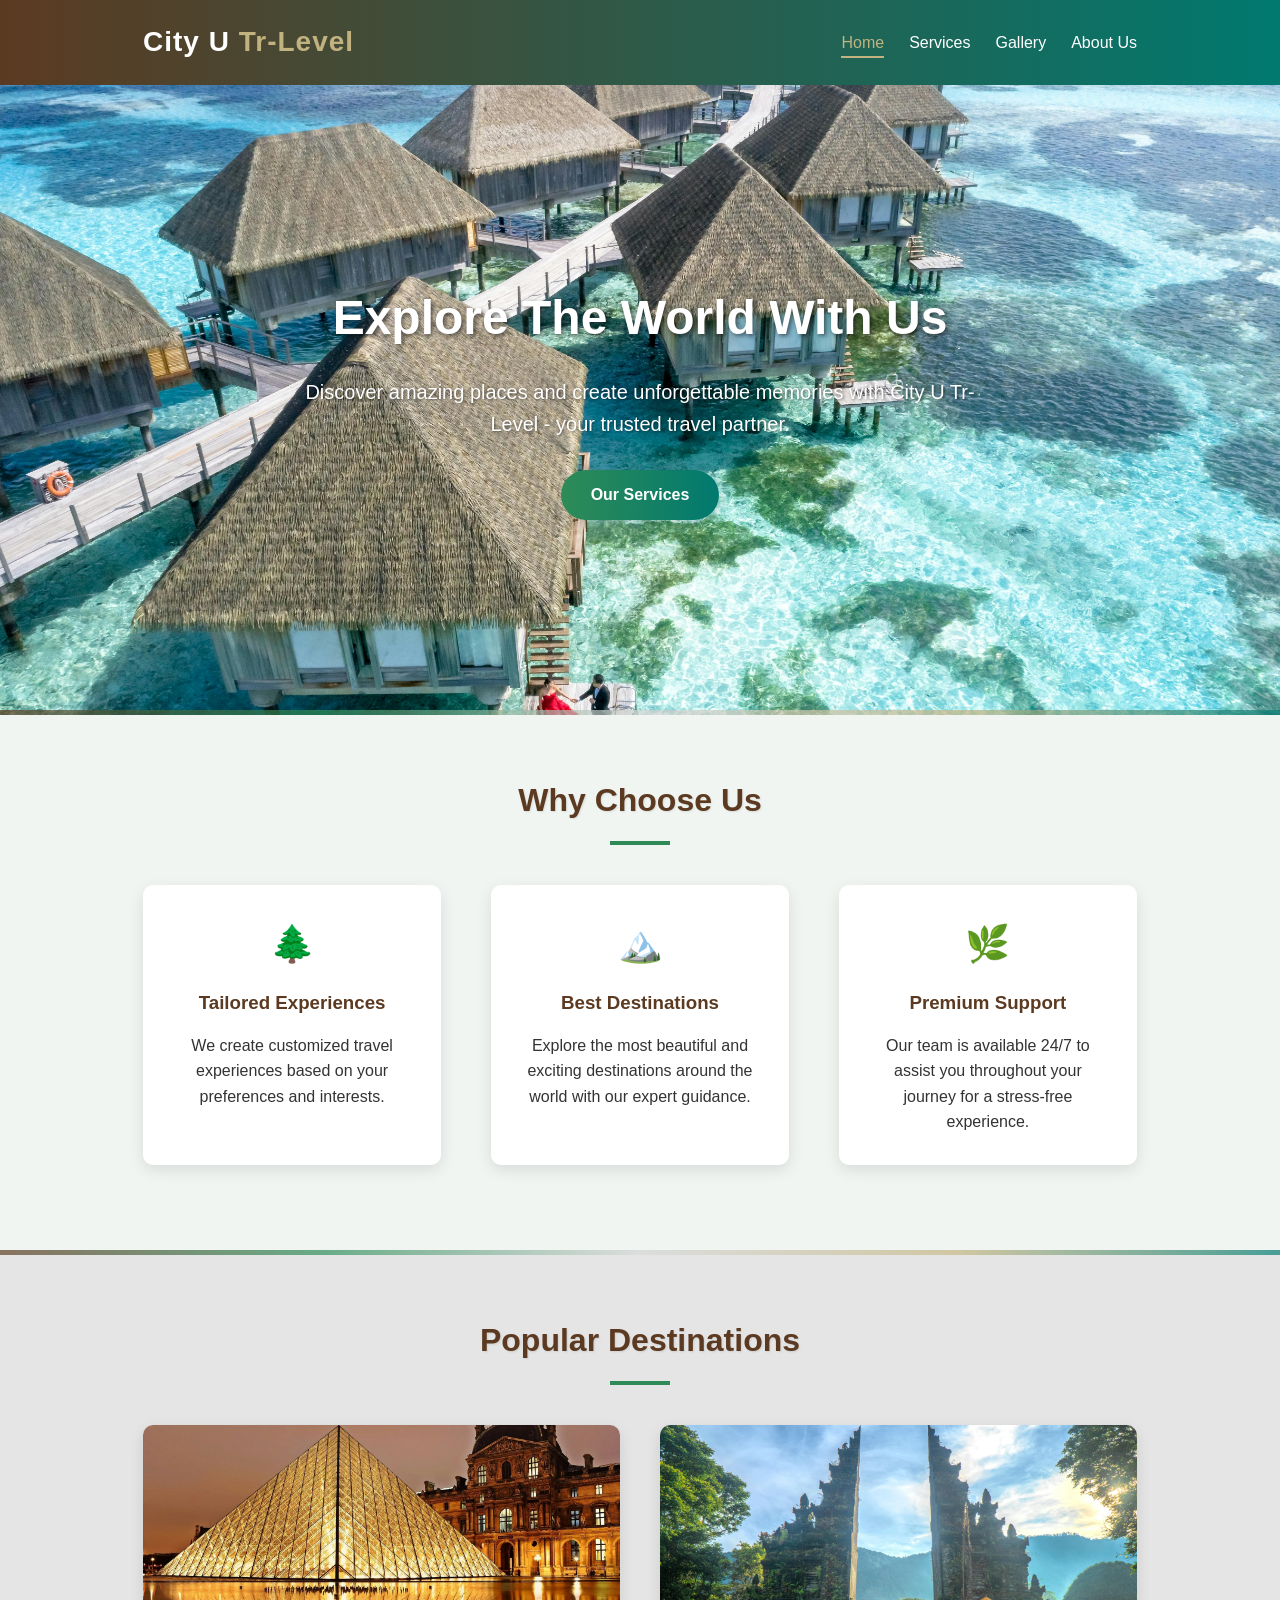
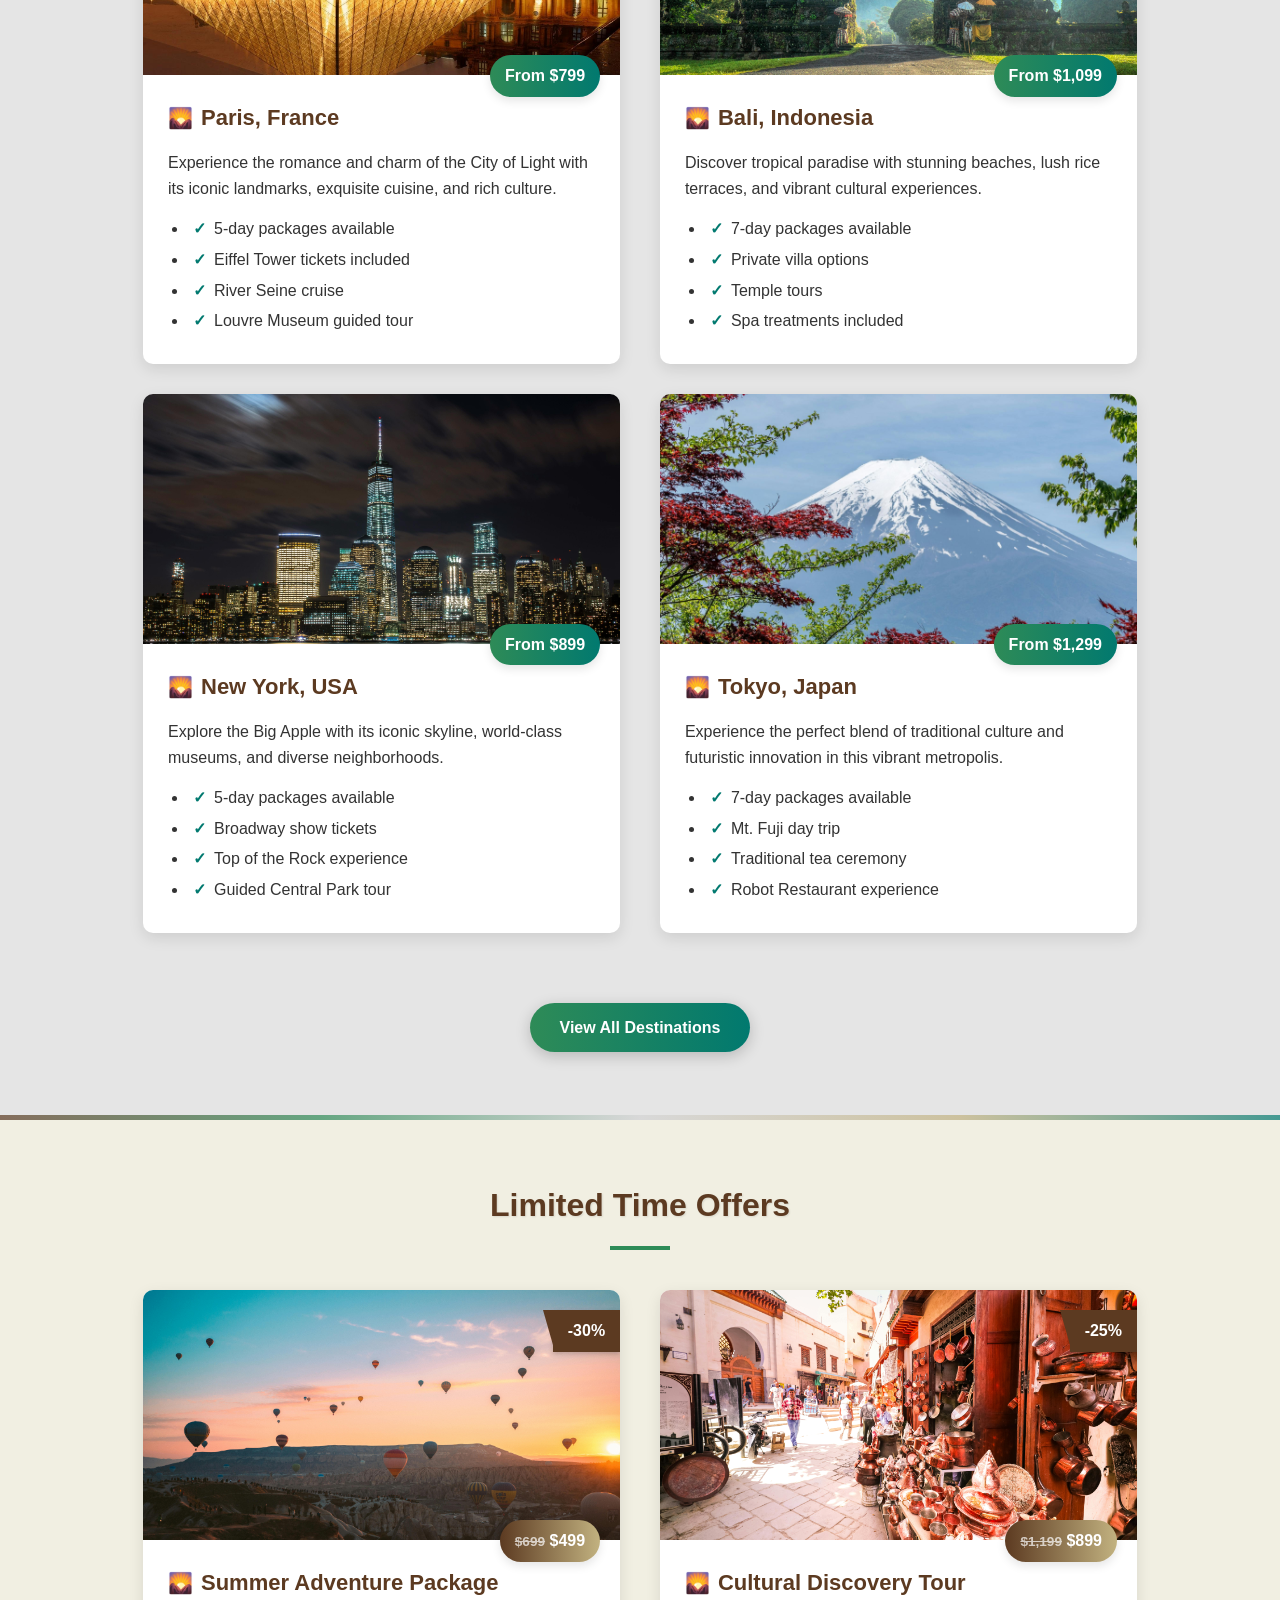
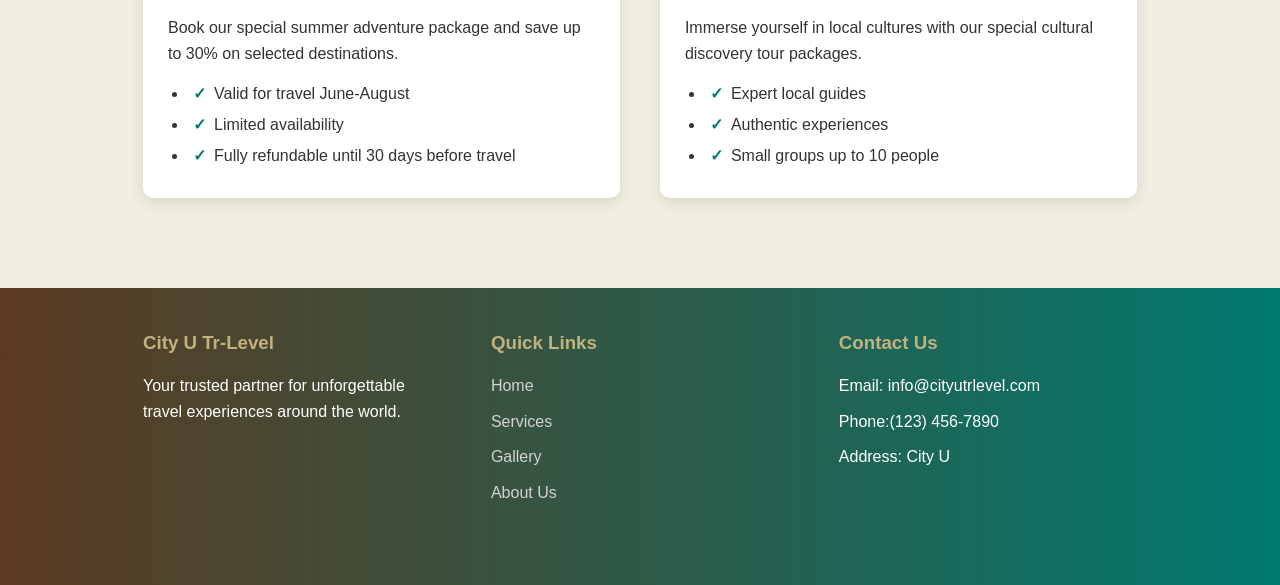
<file: index.html>
<!DOCTYPE html>
<html lang="en">

<head>
    <meta charset="UTF-8">
    <meta name="viewport" content="width=device-width, initial-scale=1.0">
    <title>City U Tr-Level | Home</title>
    <link rel="stylesheet" href="styles.css">
</head>

<body>
    <header>
        <div class="container">
            <nav class="navbar">
                <div class="logo">City U <span>Tr-Level</span></div>
                <ul class="nav-links">
                    <li><a href="index.html" class="active">Home</a></li>
                    <li><a href="services.html">Services</a></li>
                    <li><a href="gallery.html">Gallery</a></li>
                    <li><a href="about.html">About Us</a></li>
                </ul>
            </nav>
        </div>
    </header>

    <section class="hero" style="background-image: url('images/hero-bg.jpg');">
        <h1>Explore The World With Us</h1>
        <p>Discover amazing places and create unforgettable memories with City U Tr-Level - your trusted travel partner.
        </p>
        <a href="services.html" class="btn">Our Services</a>
    </section>

    <section style="background-color: #f0f5f2;">
        <div class="container">
            <h2 class="section-title">Why Choose Us</h2>
            <div class="features">
                <div class="feature-box">
                    <h3>Tailored Experiences</h3>
                    <p>We create customized travel experiences based on your preferences and interests.</p>
                </div>
                <div class="feature-box">
                    <h3>Best Destinations</h3>
                    <p>Explore the most beautiful and exciting destinations around the world with our expert guidance.
                    </p>
                </div>
                <div class="feature-box">
                    <h3>Premium Support</h3>
                    <p>Our team is available 24/7 to assist you throughout your journey for a stress-free experience.
                    </p>
                </div>
            </div>
        </div>
    </section>

    <section style="background-color: #e5e5e5;">
        <div class="container">
            <h2 class="section-title">Popular Destinations</h2>
            <div class="services-grid">
                <div class="service-card">
                    <div class="service-img" style="background-image: url('images/paris.jpg');"></div>
                    <div class="service-content">
                        <span class="price-tag">From $799</span>
                        <h3>Paris, France</h3>
                        <p>Experience the romance and charm of the City of Light with its iconic landmarks, exquisite
                            cuisine, and rich culture.</p>
                        <ul>
                            <li>5-day packages available</li>
                            <li>Eiffel Tower tickets included</li>
                            <li>River Seine cruise</li>
                            <li>Louvre Museum guided tour</li>
                        </ul>
                    </div>
                </div>
                <div class="service-card">
                    <div class="service-img" style="background-image: url('images/bali.jpg');"></div>
                    <div class="service-content">
                        <span class="price-tag">From $1,099</span>
                        <h3>Bali, Indonesia</h3>
                        <p>Discover tropical paradise with stunning beaches, lush rice terraces, and vibrant cultural
                            experiences.</p>
                        <ul>
                            <li>7-day packages available</li>
                            <li>Private villa options</li>
                            <li>Temple tours</li>
                            <li>Spa treatments included</li>
                        </ul>
                    </div>
                </div>
                <div class="service-card">
                    <div class="service-img" style="background-image: url('images/newyork.jpg');"></div>
                    <div class="service-content">
                        <span class="price-tag">From $899</span>
                        <h3>New York, USA</h3>
                        <p>Explore the Big Apple with its iconic skyline, world-class museums, and diverse
                            neighborhoods.</p>
                        <ul>
                            <li>5-day packages available</li>
                            <li>Broadway show tickets</li>
                            <li>Top of the Rock experience</li>
                            <li>Guided Central Park tour</li>
                        </ul>
                    </div>
                </div>
                <div class="service-card">
                    <div class="service-img" style="background-image: url('images/tokyo.jpg');"></div>
                    <div class="service-content">
                        <span class="price-tag">From $1,299</span>
                        <h3>Tokyo, Japan</h3>
                        <p>Experience the perfect blend of traditional culture and futuristic innovation in this vibrant
                            metropolis.</p>
                        <ul>
                            <li>7-day packages available</li>
                            <li>Mt. Fuji day trip</li>
                            <li>Traditional tea ceremony</li>
                            <li>Robot Restaurant experience</li>
                        </ul>
                    </div>
                </div>
            </div>
            <div style="text-align: center; margin-top: 40px;">
                <a href="services.html" class="btn">View All Destinations</a>
            </div>
        </div>
    </section>

    <section style="background-color: #f1efe2;">
        <div class="container">
            <h2 class="section-title">Limited Time Offers</h2>
            <div class="services-grid">
                <div class="service-card">
                    <div class="service-img" style="background-image: url('images/adventure3.jpg');">
                        <span class="discount-tag">-30%</span>
                    </div>
                    <div class="service-content">
                        <span class="price-tag discount"><del>$699</del> $499</span>
                        <h3>Summer Adventure Package</h3>
                        <p>Book our special summer adventure package and save up to 30% on selected destinations.</p>
                        <ul>
                            <li>Valid for travel June-August</li>
                            <li>Limited availability</li>
                            <li>Fully refundable until 30 days before travel</li>
                        </ul>
                    </div>
                </div>
                <div class="service-card">
                    <div class="service-img" style="background-image: url('images/culture3.jpg');">
                        <span class="discount-tag">-25%</span>
                    </div>
                    <div class="service-content">
                        <span class="price-tag discount"><del>$1,199</del> $899</span>
                        <h3>Cultural Discovery Tour</h3>
                        <p>Immerse yourself in local cultures with our special cultural discovery tour packages.</p>
                        <ul>
                            <li>Expert local guides</li>
                            <li>Authentic experiences</li>
                            <li>Small groups up to 10 people</li>
                        </ul>
                    </div>
                </div>
            </div>
        </div>
    </section>

    <footer>
        <div class="container">
            <div class="footer-content">
                <div class="footer-section">
                    <h3>City U Tr-Level</h3>
                    <p>Your trusted partner for unforgettable travel experiences around the world.</p>
                </div>
                <div class="footer-section">
                    <h3>Quick Links</h3>
                    <ul>
                        <li><a href="index.html">Home</a></li>
                        <li><a href="services.html">Services</a></li>
                        <li><a href="gallery.html">Gallery</a></li>
                        <li><a href="about.html">About Us</a></li>
                    </ul>
                </div>
                <div class="footer-section">
                    <h3>Contact Us</h3>
                    <ul>
                        <li>Email: info@cityutrlevel.com</li>
                        <li>Phone:(123) 456-7890</li>
                        <li>Address: City U</li>
                    </ul>
                </div>
            </div>
        </div>
    </footer>
</body>

</html>
</file>
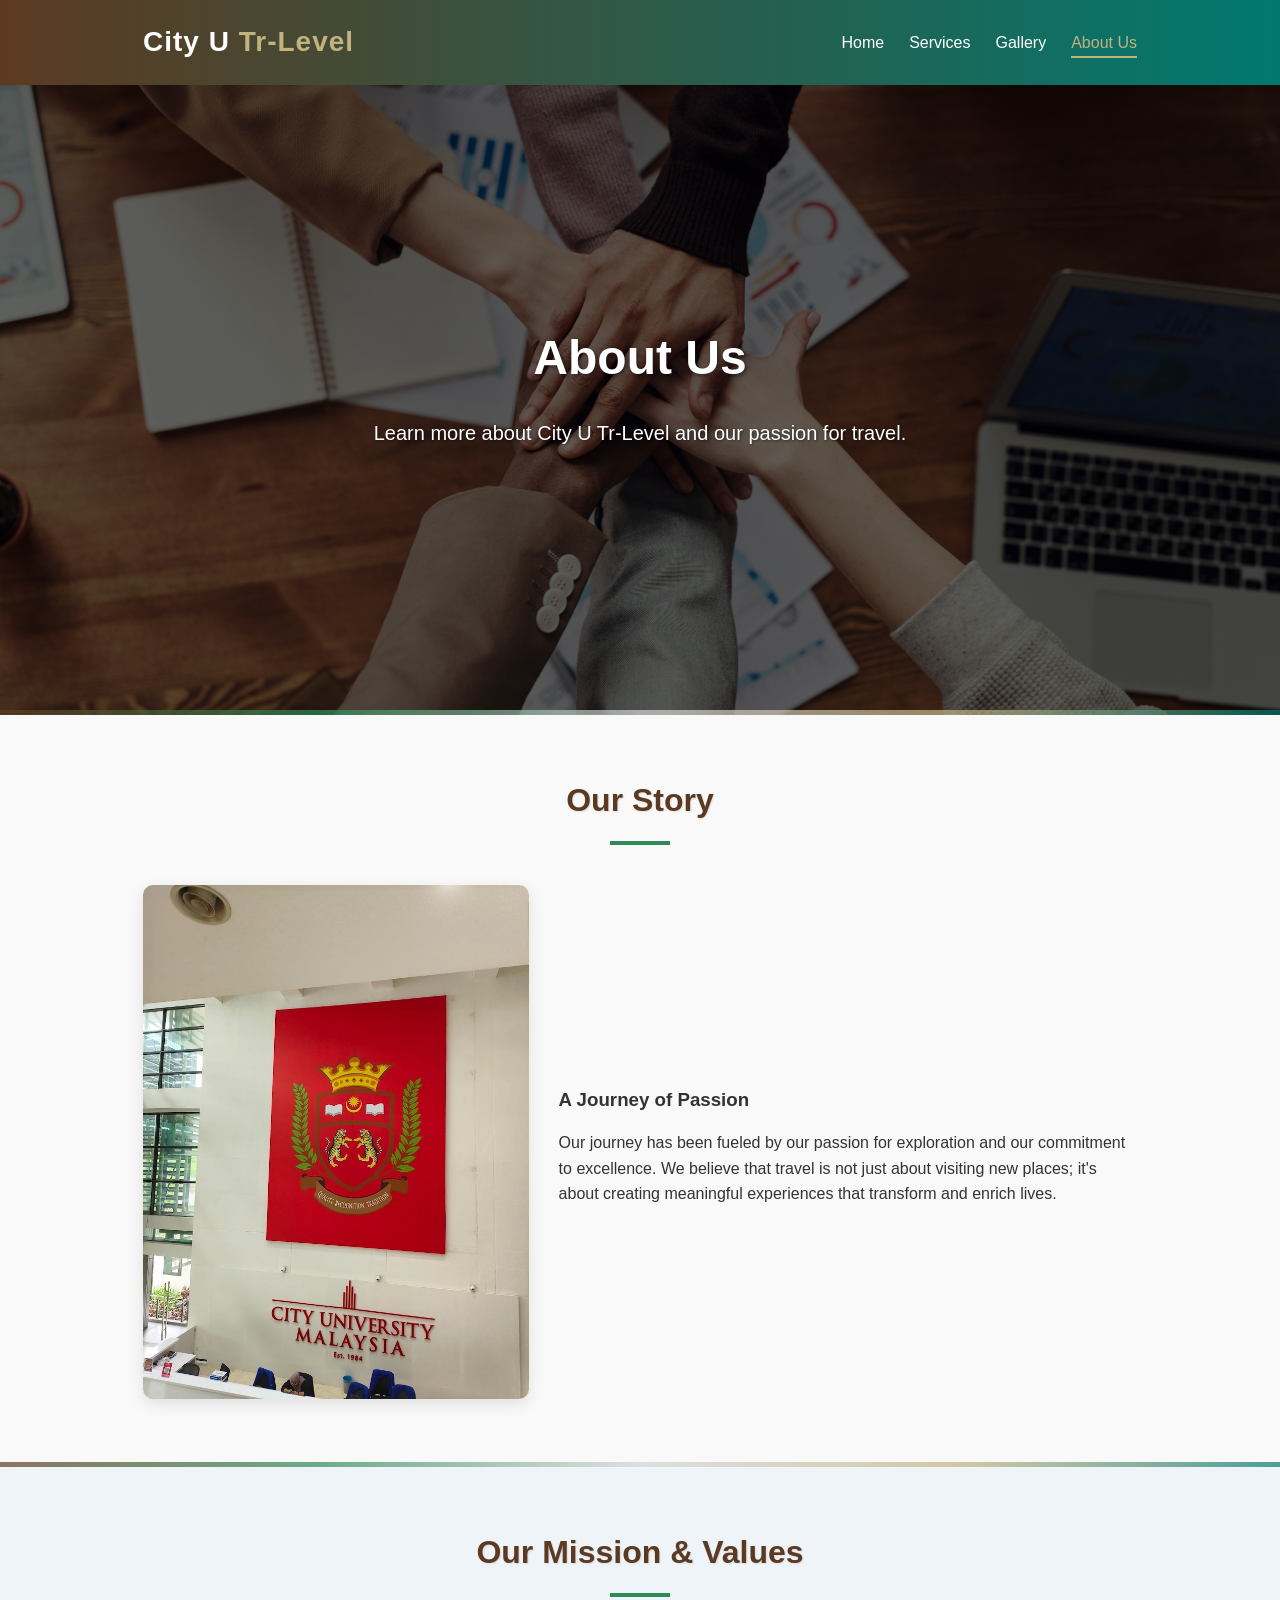
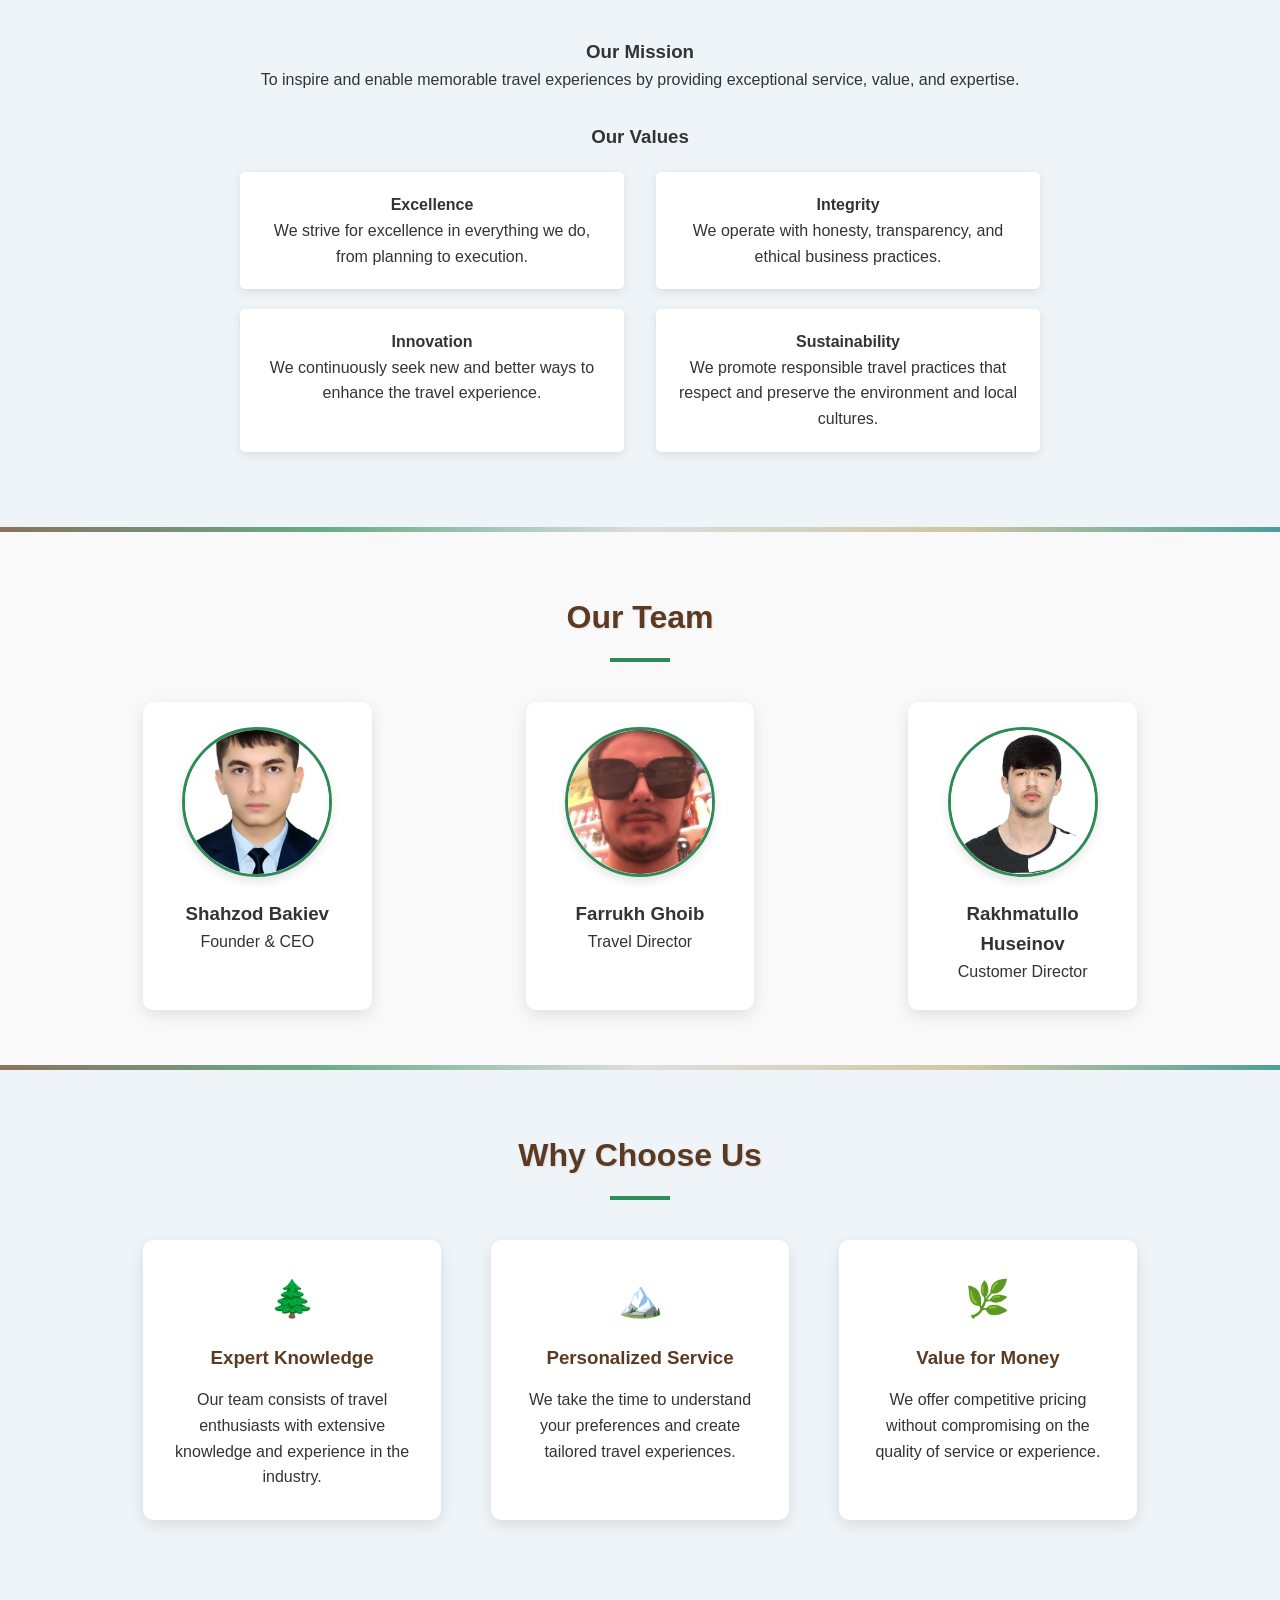
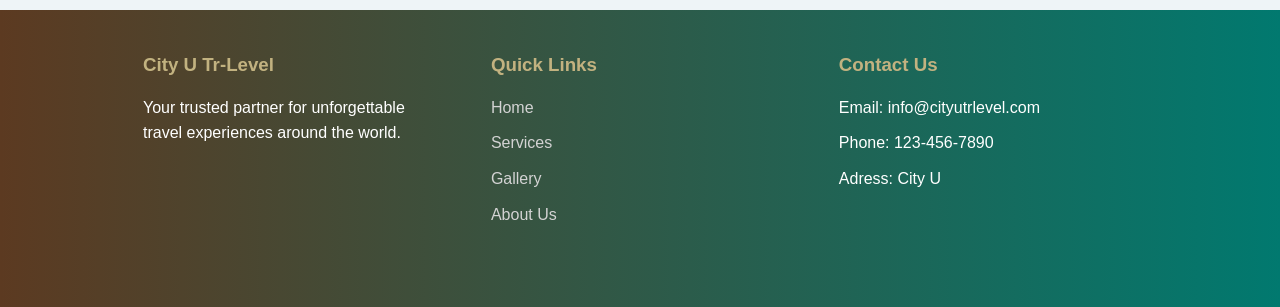
<file: about.html>
<!DOCTYPE html>
<html lang="en">

<head>
    <meta charset="UTF-8">
    <meta name="viewport" content="width=device-width, initial-scale=1.0">
    <title>City U Tr-Level | About Us</title>
    <link rel="stylesheet" href="styles.css">
</head>

<body>
    <header>
        <div class="container">
            <nav class="navbar">
                <div class="logo">City U <span>Tr-Level</span></div>
                <ul class="nav-links">
                    <li><a href="index.html">Home</a></li>
                    <li><a href="services.html">Services</a></li>
                    <li><a href="gallery.html">Gallery</a></li>
                    <li><a href="about.html" class="active">About Us</a></li>
                </ul>
            </nav>
        </div>
    </header>

    <section class="hero"
        style="background-image: linear-gradient(rgba(0, 0, 0, 0.6), rgba(0, 0, 0, 0.6)), url('images/about-hero.jpg');">
        <h1>About Us</h1>
        <p>Learn more about City U Tr-Level and our passion for travel.</p>
    </section>

    <section>
        <div class="container">
            <h2 class="section-title">Our Story</h2>
            <div class="about-content">
                <div class="about-img">
                    <img src="images/about-company.jpg" alt="Our Office">
                </div>
                <div class="about-text">
                    <h3>A Journey of Passion</h3>
                    <p style="margin-top: 15px;">Our journey has been fueled by our passion for exploration and our
                        commitment to excellence. We believe that travel is not just about visiting new places; it's
                        about creating meaningful experiences that transform and enrich lives.</p>
                </div>
            </div>
        </div>
    </section>

    <section style="background-color: #eef4f7;">
        <div class="container">
            <h2 class="section-title">Our Mission & Values</h2>
            <div style="max-width: 800px; margin: 0 auto; text-align: center;">
                <h3>Our Mission</h3>
                <p>To inspire and enable memorable travel experiences by providing exceptional service, value, and
                    expertise.</p>

                <h3 style="margin-top: 30px;">Our Values</h3>
                <div style="display: flex; flex-wrap: wrap; justify-content: space-between; margin-top: 20px;">
                    <div
                        style="flex-basis: 48%; background-color: #fff; padding: 20px; margin-bottom: 20px; border-radius: 5px; box-shadow: 0 3px 10px rgba(0, 0, 0, 0.1);">
                        <h4>Excellence</h4>
                        <p>We strive for excellence in everything we do, from planning to execution.</p>
                    </div>
                    <div
                        style="flex-basis: 48%; background-color: #fff; padding: 20px; margin-bottom: 20px; border-radius: 5px; box-shadow: 0 3px 10px rgba(0, 0, 0, 0.1);">
                        <h4>Integrity</h4>
                        <p>We operate with honesty, transparency, and ethical business practices.</p>
                    </div>
                    <div
                        style="flex-basis: 48%; background-color: #fff; padding: 20px; margin-bottom: 20px; border-radius: 5px; box-shadow: 0 3px 10px rgba(0, 0, 0, 0.1);">
                        <h4>Innovation</h4>
                        <p>We continuously seek new and better ways to enhance the travel experience.</p>
                    </div>
                    <div
                        style="flex-basis: 48%; background-color: #fff; padding: 20px; margin-bottom: 20px; border-radius: 5px; box-shadow: 0 3px 10px rgba(0, 0, 0, 0.1);">
                        <h4>Sustainability</h4>
                        <p>We promote responsible travel practices that respect and preserve the environment and local
                            cultures.</p>
                    </div>
                </div>
            </div>
        </div>
    </section>

    <section>
        <div class="container">
            <h2 class="section-title">Our Team</h2>
            <div class="team">
                <div class="team-member">
                    <img src="images/team1.jpg" alt="Team Member">
                    <h3>Shahzod Bakiev</h3>
                    <p>Founder & CEO</p>
                </div>
                <div class="team-member">
                    <img src="images/team2.jpg" alt="Team Member">
                    <h3>Farrukh Ghoib</h3>
                    <p>Travel Director</p>
                </div>
                <div class="team-member">
                    <img src="images/team3.jpg" alt="Team Member">
                    <h3>Rakhmatullo Huseinov</h3>
                    <p>Customer Director</p>
                </div>
            </div>
        </div>
    </section>

    <section style="background-color: #eef4f7;">
        <div class="container">
            <h2 class="section-title">Why Choose Us</h2>
            <div class="features">
                <div class="feature-box">
                    <h3>Expert Knowledge</h3>
                    <p>Our team consists of travel enthusiasts with extensive knowledge and experience in the industry.
                    </p>
                </div>
                <div class="feature-box">
                    <h3>Personalized Service</h3>
                    <p>We take the time to understand your preferences and create tailored travel experiences.</p>
                </div>
                <div class="feature-box">
                    <h3>Value for Money</h3>
                    <p>We offer competitive pricing without compromising on the quality of service or experience.</p>
                </div>
            </div>
        </div>
    </section>

    <footer>
        <div class="container">
            <div class="footer-content">
                <div class="footer-section">
                    <h3>City U Tr-Level</h3>
                    <p>Your trusted partner for unforgettable travel experiences around the world.</p>
                </div>
                <div class="footer-section">
                    <h3>Quick Links</h3>
                    <ul>
                        <li><a href="index.html">Home</a></li>
                        <li><a href="services.html">Services</a></li>
                        <li><a href="gallery.html">Gallery</a></li>
                        <li><a href="about.html">About Us</a></li>
                    </ul>
                </div>
                <div class="footer-section">
                    <h3>Contact Us</h3>
                    <ul>
                        <li>Email: info@cityutrlevel.com</li>
                        <li>Phone: 123-456-7890</li>
                        <li>Adress: City U</li>
                    </ul>
                </div>
            </div>
        </div>
    </footer>
</body>

</html>
</file>
<file: styles.css>
* {
    margin: 0;
    padding: 0;
    box-sizing: border-box;
    font-family: 'Arial', sans-serif;
}

body {
    background-color: #f9f9f9;
    color: #333;
    line-height: 1.6;
}

.container {
    width: 80%;
    margin: 0 auto;
    padding: 0 15px;
}

header {
    background: linear-gradient(to right, #5C3A21, #01796F);
    color: #fff;
    padding: 20px 0;
    position: relative;
    box-shadow: 0 2px 10px rgba(0, 0, 0, 0.2);
}

.logo {
    font-size: 28px;
    font-weight: bold;
    letter-spacing: 1px;
}

.logo span {
    color: #C2B280;
}

.navbar {
    display: flex;
    justify-content: space-between;
    align-items: center;
}

.nav-links {
    display: flex;
    list-style: none;
}

.nav-links li {
    margin-left: 25px;
}

.nav-links a {
    color: #fff;
    text-decoration: none;
    font-weight: 500;
    transition: all 0.3s;
    padding-bottom: 5px;
}

.nav-links a:hover {
    color: #C2B280;
    transform: translateY(-3px);
}

.active {
    color: #C2B280 !important;
    border-bottom: 2px solid #C2B280;
}

.hero {
    background-image: linear-gradient(rgba(0, 0, 0, 0.6), rgba(0, 0, 0, 0.6)), url('images/hero-bg.jpg');
    background-size: cover;
    background-position: center;
    height: 70vh;
    display: flex;
    flex-direction: column;
    justify-content: center;
    align-items: center;
    text-align: center;
    color: #fff;
    padding: 0 20px;
    position: relative;
}

.hero::after {
    content: '';
    position: absolute;
    bottom: 0;
    left: 0;
    right: 0;
    height: 70px;
    background: linear-gradient(to top, rgba(249, 249, 249, 1), transparent);
}

.hero h1 {
    font-size: 48px;
    margin-bottom: 20px;
    text-shadow: 2px 2px 4px rgba(0, 0, 0, 0.5);
}

.hero p {
    font-size: 20px;
    margin-bottom: 30px;
    max-width: 700px;
    text-shadow: 1px 1px 3px rgba(0, 0, 0, 0.5);
}

.btn {
    display: inline-block;
    background: linear-gradient(to right, #2E8B57, #01796F);
    color: #fff;
    padding: 12px 30px;
    border: none;
    border-radius: 30px;
    font-size: 16px;
    cursor: pointer;
    text-decoration: none;
    font-weight: bold;
    transition: all 0.3s;
    box-shadow: 0 4px 15px rgba(0, 0, 0, 0.2);
    position: relative;
    overflow: hidden;
}

.btn:hover {
    background: linear-gradient(to right, #01796F, #2E8B57);
    transform: translateY(-3px);
    box-shadow: 0 6px 20px rgba(0, 0, 0, 0.2);
}

.btn::after {
    content: '';
    position: absolute;
    top: 0;
    left: -100%;
    width: 100%;
    height: 100%;
    background: linear-gradient(90deg, transparent, rgba(255, 255, 255, 0.2), transparent);
    transition: left 0.5s;
}

.btn:hover::after {
    left: 100%;
}

section {
    padding: 60px 0;
    position: relative;
}

section:not(:last-of-type)::after {
    content: '';
    position: absolute;
    bottom: 0;
    left: 0;
    right: 0;
    height: 5px;
    background: linear-gradient(to right, #5C3A21, #2E8B57, #D3D3D3, #C2B280, #01796F);
    opacity: 0.7;
}

.section-title {
    text-align: center;
    margin-bottom: 40px;
    font-size: 32px;
    color: #5C3A21;
    text-shadow: 1px 1px 2px rgba(0, 0, 0, 0.1);
}

.section-title::after {
    content: '';
    display: block;
    text-align: center;
    width: 60px;
    height: 4px;
    background-color: #2E8B57;
    margin: 15px auto;
}

.features {
    display: flex;
    flex-wrap: wrap;
    justify-content: space-between;
}

.feature-box {
    flex-basis: 30%;
    background-color: #fff;
    padding: 30px;
    margin-bottom: 30px;
    border-radius: 10px;
    box-shadow: 0 5px 15px rgba(0, 0, 0, 0.1);
    transition: all 0.3s;
    text-align: center;
    position: relative;
    overflow: hidden;
}

.feature-box::after {
    content: '';
    position: absolute;
    bottom: 0;
    left: 0;
    right: 0;
    height: 5px;
    background: linear-gradient(to right, #2E8B57, #01796F);
    transform: translateY(5px);
    transition: transform 0.3s;
}

.feature-box:hover {
    transform: translateY(-10px);
    box-shadow: 0 15px 30px rgba(1, 121, 111, 0.2);
}

.feature-box:hover::after {
    transform: translateY(0);
}

.feature-box h3 {
    margin: 15px 0;
    color: #5C3A21;
}

.feature-box::before {
    content: '🌲';
    display: block;
    font-size: 36px;
    margin-bottom: 15px;
    color: #01796F;
}

.feature-box:nth-child(2)::before {
    content: '🏔️';
    color: #2E8B57;
}

.feature-box:nth-child(3)::before {
    content: '🌿';
    color: #5C3A21;
}

.services-grid {
    display: flex;
    flex-wrap: wrap;
    justify-content: space-between;
}

.service-card {
    flex-basis: 48%;
    background-color: #fff;
    margin-bottom: 30px;
    border-radius: 10px;
    overflow: hidden;
    box-shadow: 0 5px 15px rgba(0, 0, 0, 0.1);
    transition: all 0.3s;
    position: relative;
}

.service-card::before {
    content: '';
    position: absolute;
    top: 0;
    left: 0;
    right: 0;
    height: 5px;
    background: linear-gradient(to right, #2E8B57, #01796F);
    opacity: 0;
    transition: opacity 0.3s;
}

.service-card::after {
    content: '';
    position: absolute;
    top: 0;
    left: 0;
    width: 100%;
    height: 100%;
    background: linear-gradient(45deg, rgba(46, 139, 87, 0.1) 0%, rgba(1, 121, 111, 0.05) 100%);
    opacity: 0;
    transition: opacity 0.3s;
    z-index: 1;
    pointer-events: none;
}

.service-card:hover {
    transform: translateY(-5px);
    box-shadow: 0 15px 30px rgba(46, 139, 87, 0.3);
}

.service-card:hover::before,
.service-card:hover::after {
    opacity: 1;
}

.service-img {
    height: 250px;
    background-size: cover;
    background-position: center;
    transition: transform 0.3s;
}

.service-img:hover {
    transform: scale(1.03);
}

.service-content {
    padding: 25px;
    position: relative;
}

.service-content h3 {
    margin-bottom: 15px;
    color: #5C3A21;
    font-size: 22px;
}

.service-content h3::before {
    content: '🌄';
    margin-right: 8px;
    font-size: 20px;
}

.service-content ul {
    margin-top: 15px;
    padding-left: 20px;
}

.service-content ul li {
    margin-bottom: 5px;
    padding-left: 5px;
}

.service-content ul li::before {
    content: "✓";
    color: #01796F;
    margin-right: 8px;
    font-weight: bold;
}

.price-tag {
    position: absolute;
    top: -20px;
    right: 20px;
    background: linear-gradient(to right, #2E8B57, #01796F);
    color: #fff;
    padding: 8px 15px;
    border-radius: 30px;
    font-weight: bold;
    box-shadow: 0 4px 10px rgba(0, 0, 0, 0.1);
    transition: all 0.3s;
    z-index: 2;
}

.price-tag.discount {
    background: linear-gradient(to right, #5C3A21, #C2B280);
    animation: pulse 2s infinite;
}

.price-tag:hover {
    transform: scale(1.1);
    box-shadow: 0 6px 15px rgba(0, 0, 0, 0.15);
}

.price-tag.discount:hover {
    animation: none;
}

.price-tag del {
    opacity: 0.7;
    font-size: 0.85em;
}

.discount-tag {
    position: absolute;
    top: 20px;
    right: 0;
    background-color: #5C3A21;
    color: white;
    padding: 8px 15px;
    font-weight: bold;
    z-index: 2;
    box-shadow: 0 2px 5px rgba(0, 0, 0, 0.2);
    transition: all 0.3s;
}

.discount-tag::after {
    content: '';
    position: absolute;
    left: -10px;
    top: 0;
    width: 0;
    height: 0;
    border-right: 10px solid #5C3A21;
    border-bottom: 35px solid transparent;
}

.service-card:hover .discount-tag {
    transform: rotate(5deg) scale(1.05);
}

.gallery {
    display: flex;
    flex-wrap: wrap;
    justify-content: space-between;
}

.gallery-item {
    flex-basis: 32%;
    margin-bottom: 20px;
    border-radius: 10px;
    overflow: hidden;
    height: 250px;
    position: relative;
    box-shadow: 0 5px 15px rgba(0, 0, 0, 0.1);
}

.gallery-item::after {
    content: '';
    position: absolute;
    top: 0;
    left: 0;
    right: 0;
    bottom: 0;
    background: linear-gradient(to top, rgba(46, 139, 87, 0.3), rgba(211, 211, 211, 0.1));
    opacity: 0;
    transition: opacity 0.3s;
}

.gallery-item:hover::after {
    opacity: 1;
}

.gallery-item img {
    width: 100%;
    height: 100%;
    object-fit: cover;
    transition: transform 0.5s;
}

.gallery-item:hover img {
    transform: scale(1.05);
}

.gallery-caption {
    position: absolute;
    bottom: 0;
    left: 0;
    right: 0;
    background: linear-gradient(to right, rgba(92, 58, 33, 0.8), rgba(1, 121, 111, 0.8));
    color: #fff;
    padding: 15px;
    transform: translateY(100%);
    transition: transform 0.3s;
    z-index: 2;
}

.gallery-item:hover .gallery-caption {
    transform: translateY(0);
}

.about-content {
    display: flex;
    gap: 30px;
    align-items: center;
}

.about-img {
    flex-basis: 40%;
}

.about-img img {
    width: 100%;
    border-radius: 10px;
    height: 50%;
    box-shadow: 0 5px 15px rgba(0, 0, 0, 0.1);
}

.about-text {
    flex-basis: 60%;
}

.team {
    display: flex;
    flex-wrap: wrap;
    justify-content: space-between;
    margin-top: 40px;
}

.team-member {
    flex-basis: 23%;
    text-align: center;
    background-color: #fff;
    padding: 25px;
    border-radius: 10px;
    box-shadow: 0 5px 15px rgba(0, 0, 0, 0.1);
    transition: all 0.3s;
}

.team-member:hover {
    transform: translateY(-5px);
    box-shadow: 0 10px 25px rgba(0, 0, 0, 0.15);
}

.team-member img {
    width: 150px;
    height: 150px;
    border-radius: 50%;
    object-fit: cover;
    margin-bottom: 15px;
    box-shadow: 0 5px 10px rgba(0, 0, 0, 0.1);
    border: 3px solid #2E8B57;
}

footer {
    background: linear-gradient(to right, #5C3A21, #01796F);
    color: #fff;
    padding: 40px 0 20px;
}

.footer-content {
    display: flex;
    flex-wrap: wrap;
    justify-content: space-between;
    margin-bottom: 30px;
}

.footer-section {
    flex-basis: 30%;
    margin-bottom: 20px;
}

.footer-section h3 {
    margin-bottom: 15px;
    color: #C2B280;
}

.footer-section ul {
    list-style: none;
}

.footer-section ul li {
    margin-bottom: 10px;
}

.footer-section a {
    color: #D3D3D3;
    text-decoration: none;
    transition: color 0.3s;
}

.footer-section a:hover {
    color: #C2B280;
}

.copyright {
    text-align: center;
    padding-top: 20px;
    border-top: 1px solid #2E8B57;
}
</file>
